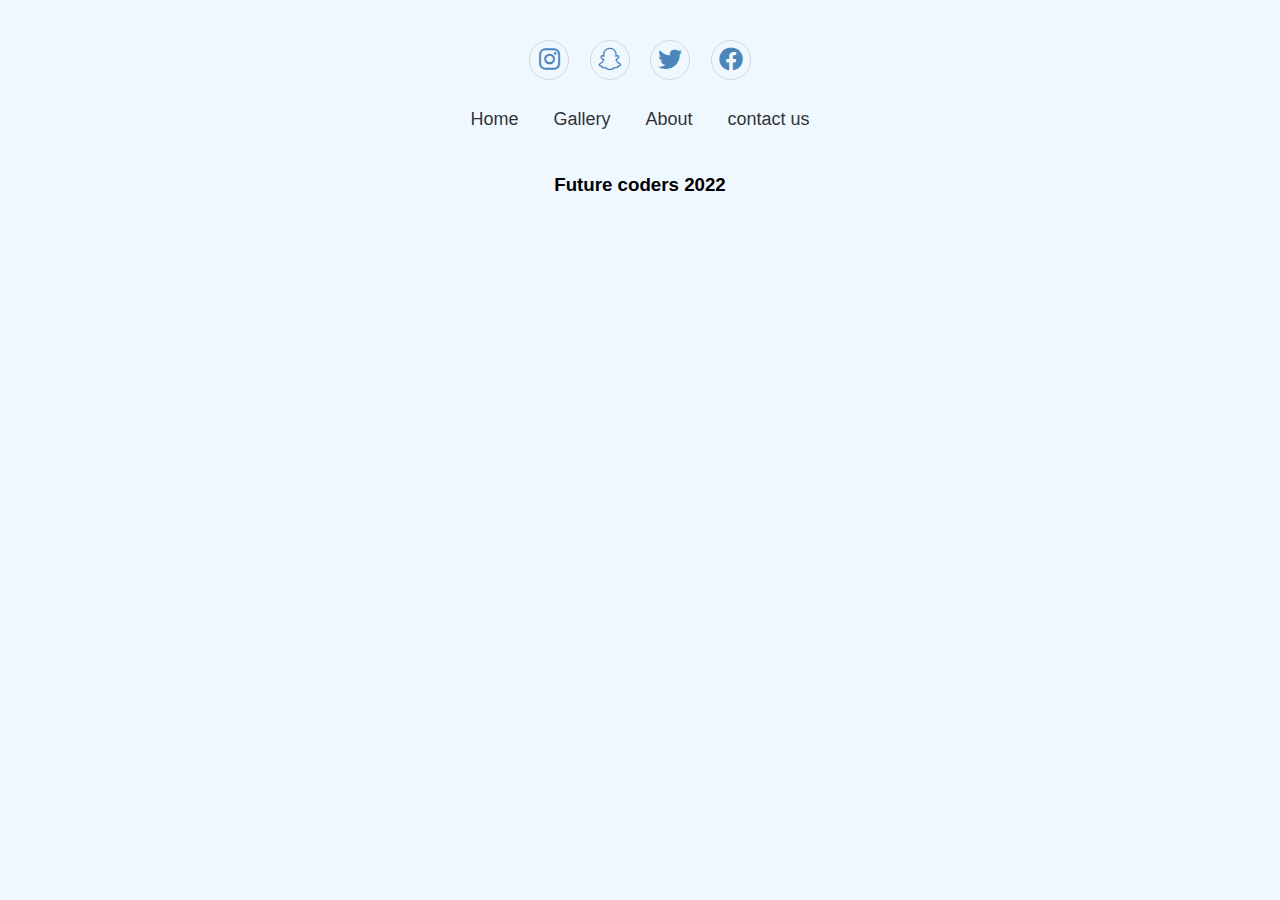
<file: college web/about.html>
<!DOCTYPE html>
<html lang="en">
<head>
    <meta charset="UTF-8">
    <meta http-equiv="X-UA-Compatible" content="IE=edge">
    <meta name="viewport" content="width=device-width, initial-scale=1.0">
    <title>Document</title>
<link rel="stylesheet" href="css4.css">
<link rel="stylesheet" href="https://cdnjs.cloudflare.com/ajax/libs/font-awesome/6.0.0/css/all.min.css" integrity="sha512-9usAa10IRO0HhonpyAIVpjrylPvoDwiPUiKdWk5t3PyolY1cOd4DSE0Ga+ri4AuTroPR5aQvXU9xC6qOPnzFeg==" crossorigin="anonymous" referrerpolicy="no-referrer" />
</head>
<body>
<section class="footer">
    <div class="div1">
<a href="https://www.instagram.com/prakhar4khare/"> <i class="fab fa-instagram"></i> </a>
<a href="https://www.snapchat.com/add/prakhark21682?share_id=7XjmtHU_EsM&locale=en-US"> <i class="fab fa-snapchat"></i> </a>
<a href="https://wa.me/qr/LCXMGQEYBKALF1"> <i class="fab fa-twitter"></i> </a>
<a href="https://www.facebook.com/prakhar.khare.353"> <i class="fab fa-facebook"></i> </a>




    </div >

    <ul class="list">
<li>
    <a href="index.html">Home</a>
</li>
<li>
    <a href="Gallery.html">Gallery</a>
</li>
<li>
    <a href="">About</a>
</li>
<li>
    <a href="contact.html">contact us</a>
</li>


    </ul>




</section>


 <h3 class="copyright"> Future coders 2022</h3>




    
</body>
</html>
</file>
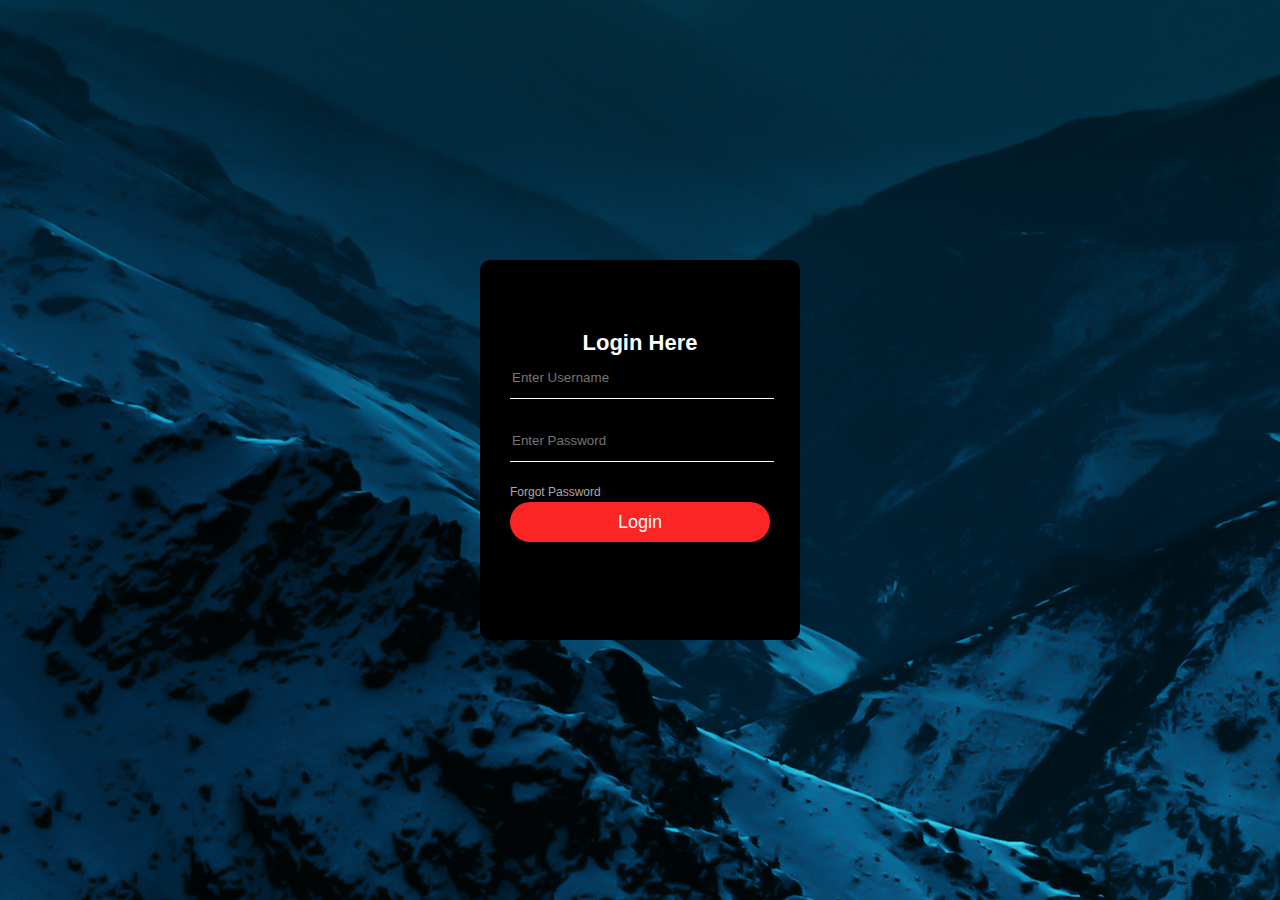
<file: college web/contact.html>
<!DOCTYPE html>
<html lang="en">
<head>
    <meta charset="UTF-8">
    <meta http-equiv="X-UA-Compatible" content="IE=edge">
    <meta name="viewport" content="width=device-width, initial-scale=1.0">
    <title>Document</title>
<link rel="stylesheet" href="css3.css">




</head>
<body>
    <div class="box">
        
<h1>Login Here</h1>
<form >
    <input type="text" placeholder="Enter Username">
    <input type="text" placeholder="Enter Password ">

    <a href="#">Forgot Password</a>
</form>
<a href="form2.html"><input type="submit" name="" value="Login" ></a>
    </div>
</body>
</html>
</file>
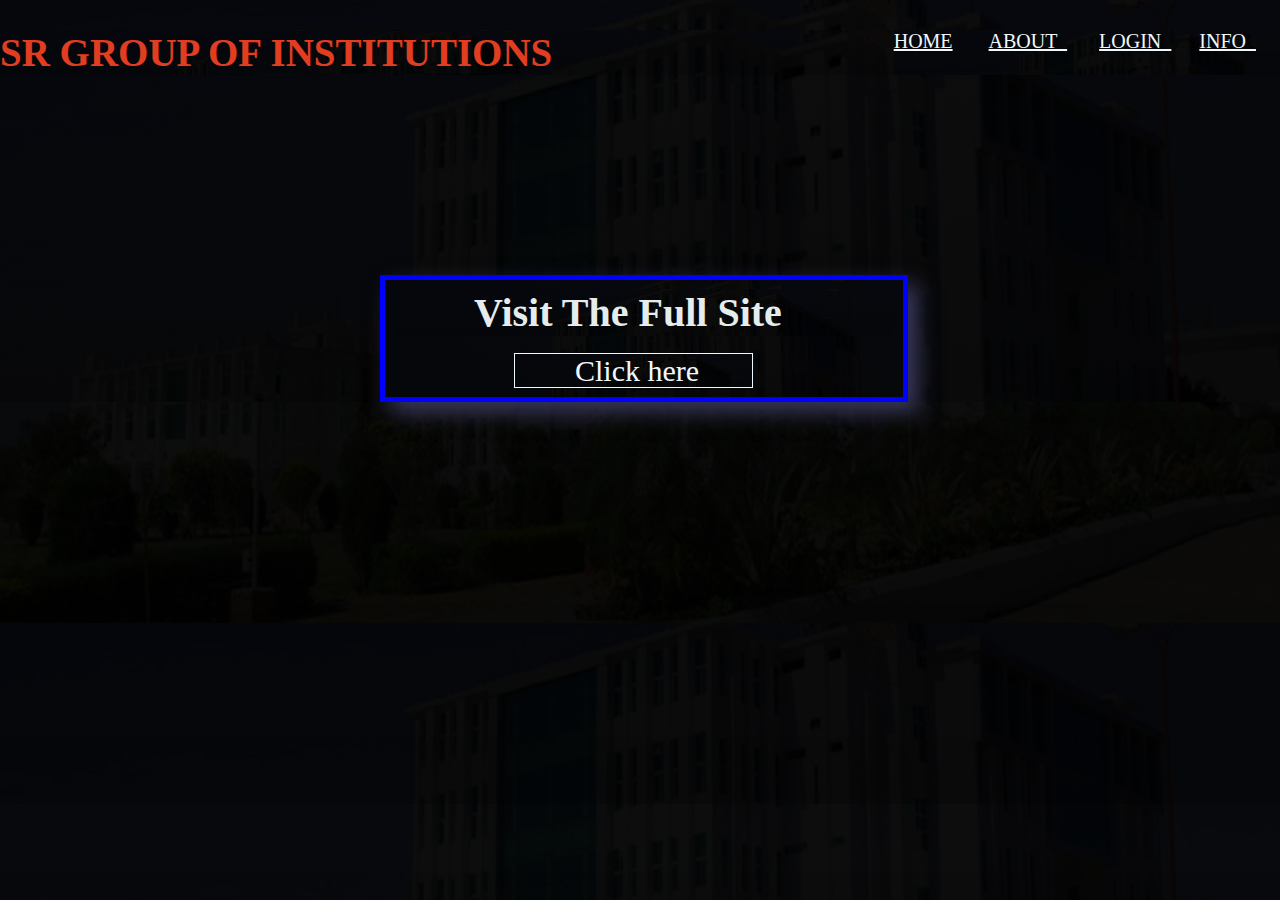
<file: college web/index1.html>
<!DOCTYPE html>
<html lang="en">

<head>
    <meta charset="UTF-8">
    <meta http-equiv="X-UA-Compatible" content="IE=edge">
    <meta name="viewport" content="width=device-width, initial-scale=1.0">
    <link rel="stylesheet" href="css2.css">
    <title>Document</title>

</head>

<body>
    <div class="nav">
        <h1 class="nav2">SR GROUP <span class="prakhar3">OF INSTITUTIONS</span></h1>
        <ul>
            <li class="active"> <a href="#"></i> HOME</a>

            </li>
            &nbsp;&nbsp;&nbsp;&nbsp;&nbsp;&nbsp;&nbsp;
            <li><a href="about.html">ABOUT &nbsp;<b></b> </a>


            </li>
            &nbsp;&nbsp;&nbsp;&nbsp;&nbsp;&nbsp;
            <li><a href="contact.html">LOGIN &nbsp;</a>


            </li>&nbsp;&nbsp;&nbsp;&nbsp;&nbsp;&nbsp;
            <li><a href="#">INFO &nbsp;
                </a>

            </li>&nbsp;&nbsp;&nbsp;&nbsp;&nbsp;&nbsp;
            

        </ul>
    </div>
<section class="center">
<h1 class="hedding">&nbsp;&nbsp;&nbsp;&nbsp;&nbsp;&nbsp;&nbsp;&nbsp;Visit The Full Site</h1><br>&nbsp;&nbsp;&nbsp;&nbsp;&nbsp;&nbsp;&nbsp;&nbsp;&nbsp;&nbsp;&nbsp;&nbsp;&nbsp;&nbsp;&nbsp;&nbsp;&nbsp;&nbsp;&nbsp;&nbsp;&nbsp;&nbsp;&nbsp;&nbsp;&nbsp;&nbsp;&nbsp;&nbsp;&nbsp;
<a href="index.html" class="button">&nbsp;&nbsp;&nbsp;&nbsp;&nbsp;&nbsp;&nbsp; Click here &nbsp;&nbsp;&nbsp;&nbsp;&nbsp;&nbsp;</a>

<section>


</body>

</html>
</file>
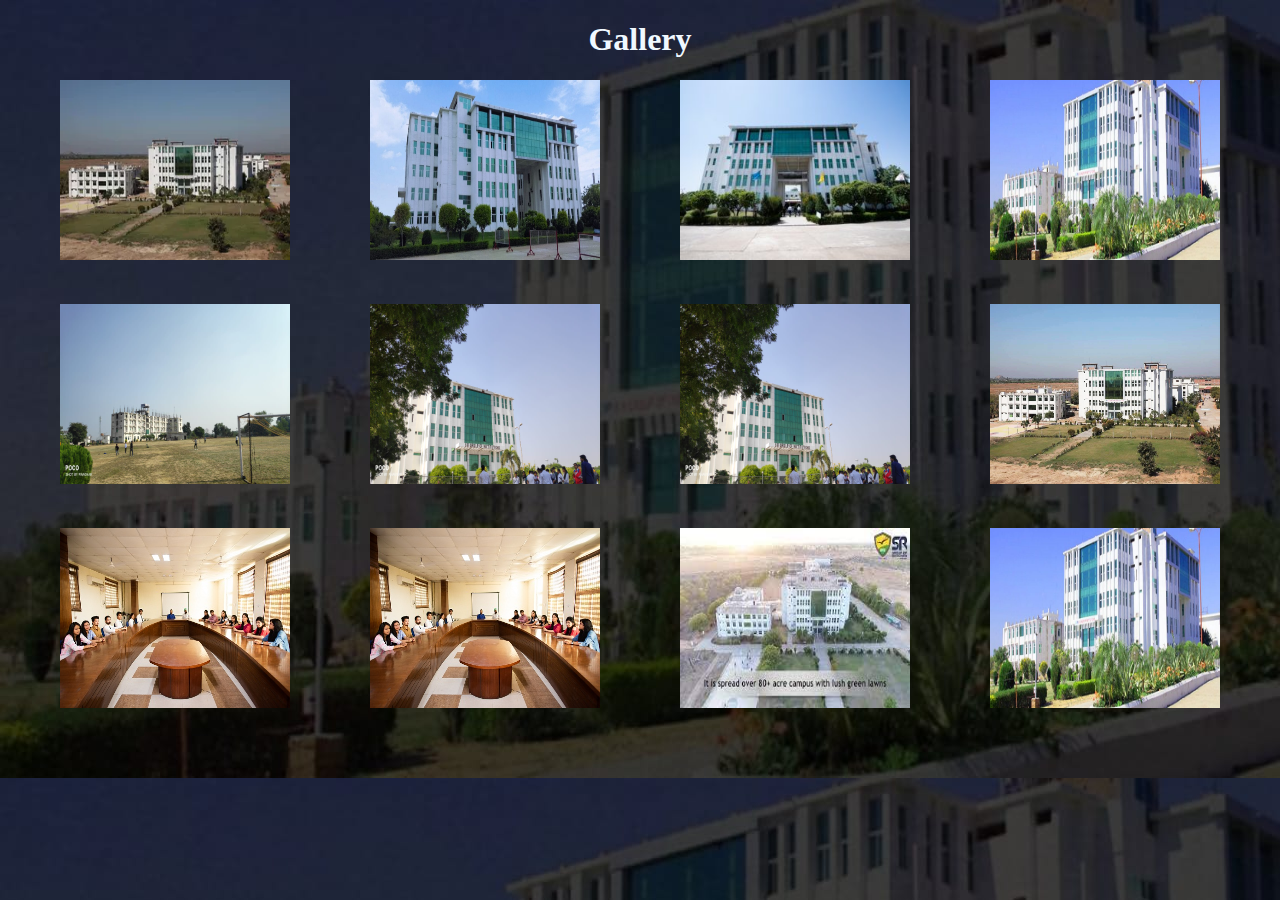
<file: college web/places.html>
<!DOCTYPE html>
<html lang="en">
<head>
    <meta charset="UTF-8">
    <meta http-equiv="X-UA-Compatible" content="IE=edge">
    <meta name="viewport" content="width=device-width, initial-scale=1.0">
    <link rel="stylesheet" href="flex.css">
    <title>Document</title>
</head>
<body background="bg place.jpg">
   <center> <h1 style="color: aliceblue;"> Gallery</h1></center>
    <div class="flex">

<div class="flex2"><img src="sr11.webp" alt="" width="230px" height="180px"></div>
<div class="flex2"><img src="sr2.jpg" alt="" width="230px" height="180px"></div>
<div class="flex2"><img src="sr3.jpg" alt="" width="230px" height="180px"></div>
<div class="flex2"><img src="sr4.jpg" alt="" width="230px" height="180px"></div>
<div class="flex2"><img src="sr5.jpg" alt="" width="230px" height="180px"></div>
<div class="flex2"><img src="sr6.jpg" alt="" width="230px" height="180px"></div>
<div class="flex2"><img src="sr6.jpg" alt="" width="230px" height="180px"></div>
<div class="flex2"><img src="sr8.jpeg" alt="" width="230px" height="180px"></div>
<div class="flex2"><img src="sr9.jpg" alt="" width="230px" height="180px"></div>
<div class="flex2"><img src="sr9.jpg" alt="" width="230px" height="180px"></div>
<div class="flex2"><img src="sr10.jpeg" alt=""width="230px" height="180px"></div>
<div class="flex2"><img src="sr4.jpg" alt="" width="230px" height="180px"></div>




    </div>



</body>
</html>
</file>
<file: college web/css4.css>
*
{
    margin:0;
    padding:0;
    box-sizing: border-box;
}
body{
    font-family: 'Segoe UI', Tahoma, Geneva, Verdana, sans-serif;
    font-weight: 400;
    background-color: aliceblue;
}
.footer{
    padding: 40px 0;
    background-color: aliceblue;
}

.footer .div1{
    text-align: center;
    padding-bottom: 25px;
    color: rgb(20, 97, 165);
    

}
.footer .div1 a{
    font-size: 24px;
    color: inherit;
    border: 1px solid #ccc;
    width: 40px;
    height: 40px;
    line-height: 38px;
    display: inline-block;
    text-align: center;
    text-align: center;
    border-radius: 50%;
    margin:0 8px;
    opacity: 0.75;
}
.footer .div1 a:hover{
    opacity: 0.9;

}
.footer ul{
    margin: 0;
    padding:0;
    list-style: none;
    font-size: 18px;
    line-height: 1.6;
    margin-bottom: 0;
    text-align: center;
}
.footer ul a{
    color: inherit;
    text-decoration: none;
    opacity: 0.8;

}
.footer ul li{
    display: inline-block;
    padding: 0 15px;


}
.footer ul li a:hover{
    opacity: 1;
}
.copyright{
    text-align: center;
}
</file>
<file: college web/css3.css>
body{
    margin: 0;
    padding: 0;
    background-image:linear-gradient(rgba(0,0,0,0.5),rgba(0,0,0,0.5)), url(hills.jpg); 
    
    background-position: center;
    height: 100hv;
    font-family: 'Gill Sans', 'Gill Sans MT', Calibri, 'Trebuchet MS', sans-serif;
}
.box{
    width:320px;
    height:380px;
    background-color:black;
    color: #fff;
    position: absolute;
    transform: translate(-50%,-50%);
    left: 50%;
    top: 50%;
    padding: 70px 30px;
    box-sizing: border-box;
    border-radius: 10px;

}
h1
{
    margin: 0;
    padding: 0;
    text-align: center;
    font-size: 22px;
}
.box input{
    width: 100%;
    margin-bottom: 20px;

}
.box input[type="text"],input[type="password"]
{
    border: none;
    border-bottom: 1px solid #fff;
    background-color:transparent ;

    outline:none;
    height: 40px;
    color: #fff;
    font:16px ;
}
.box input[type="submit"]
{
    border: none;
    outline: none;
    height: 40px;
background-color: #fb2525;
color: #fff;
font-size: 18px;
border-radius: 20px;
transition:0.4s ease ;

}
.box input[type="submit"]:hover{
    cursor: pointer;
    background-color: #ffc107;
    color:000;
}
.box a{
    text-decoration: none;
    font-size: 12px;
    line-height: 20px;
    color: darkgrey;
    transition: 0.4s ease;
}

.box a:hover{
    color: #ffc107;



}
</file>
<file: college web/css2.css>
*{
    margin: 0;
    padding: 0;
    background-image: linear-gradient(rgba(0,0,0,0.95),rgba(0,0,0,0.96)),url(bg1.jpg);
    background-size: cover;
}
.nav{
    display: flex;
    background-color: rgb(243, 232, 232);
    justify-content: space-between;
margin-top: 30px;
    
}
.nav2
{
    color: rgb(225, 61, 33);
    font-size: 39px;
}
.nav ul li{
    display: inline-block;
}
.nav ul li a {
color: aliceblue;
font-size: 20px;


}
.nav ul li a:hover{
    background-color: black;
    color: aliceblue;
}
.center{
    margin-top: 200px;
    margin-left: 380px;
    border: 5px solid blue;
    width: 500px;
    box-shadow:10px 10px 20px rgb(57, 57, 92) ;
    padding: 9px;
}
.hedding{
font-size: 40px;
color: rgb(229, 236, 238);
}
.button{
border: 1px solid;
font-size: 30px;
text-decoration: none;
color: aliceblue;
margin-bottom: 9px;


}
.center .button:hover{
    
background-color: rgb(55, 55, 84);
color: rgb(229, 244, 15);
}
</file>
<file: college web/flex.css>
.flex{
    display: flex;
    flex-wrap: wrap;
    flex-direction: row;
    align-items: center;
    justify-content: center;
    
}
.flex2{

padding: 0 40px 40px;
}
</file>
